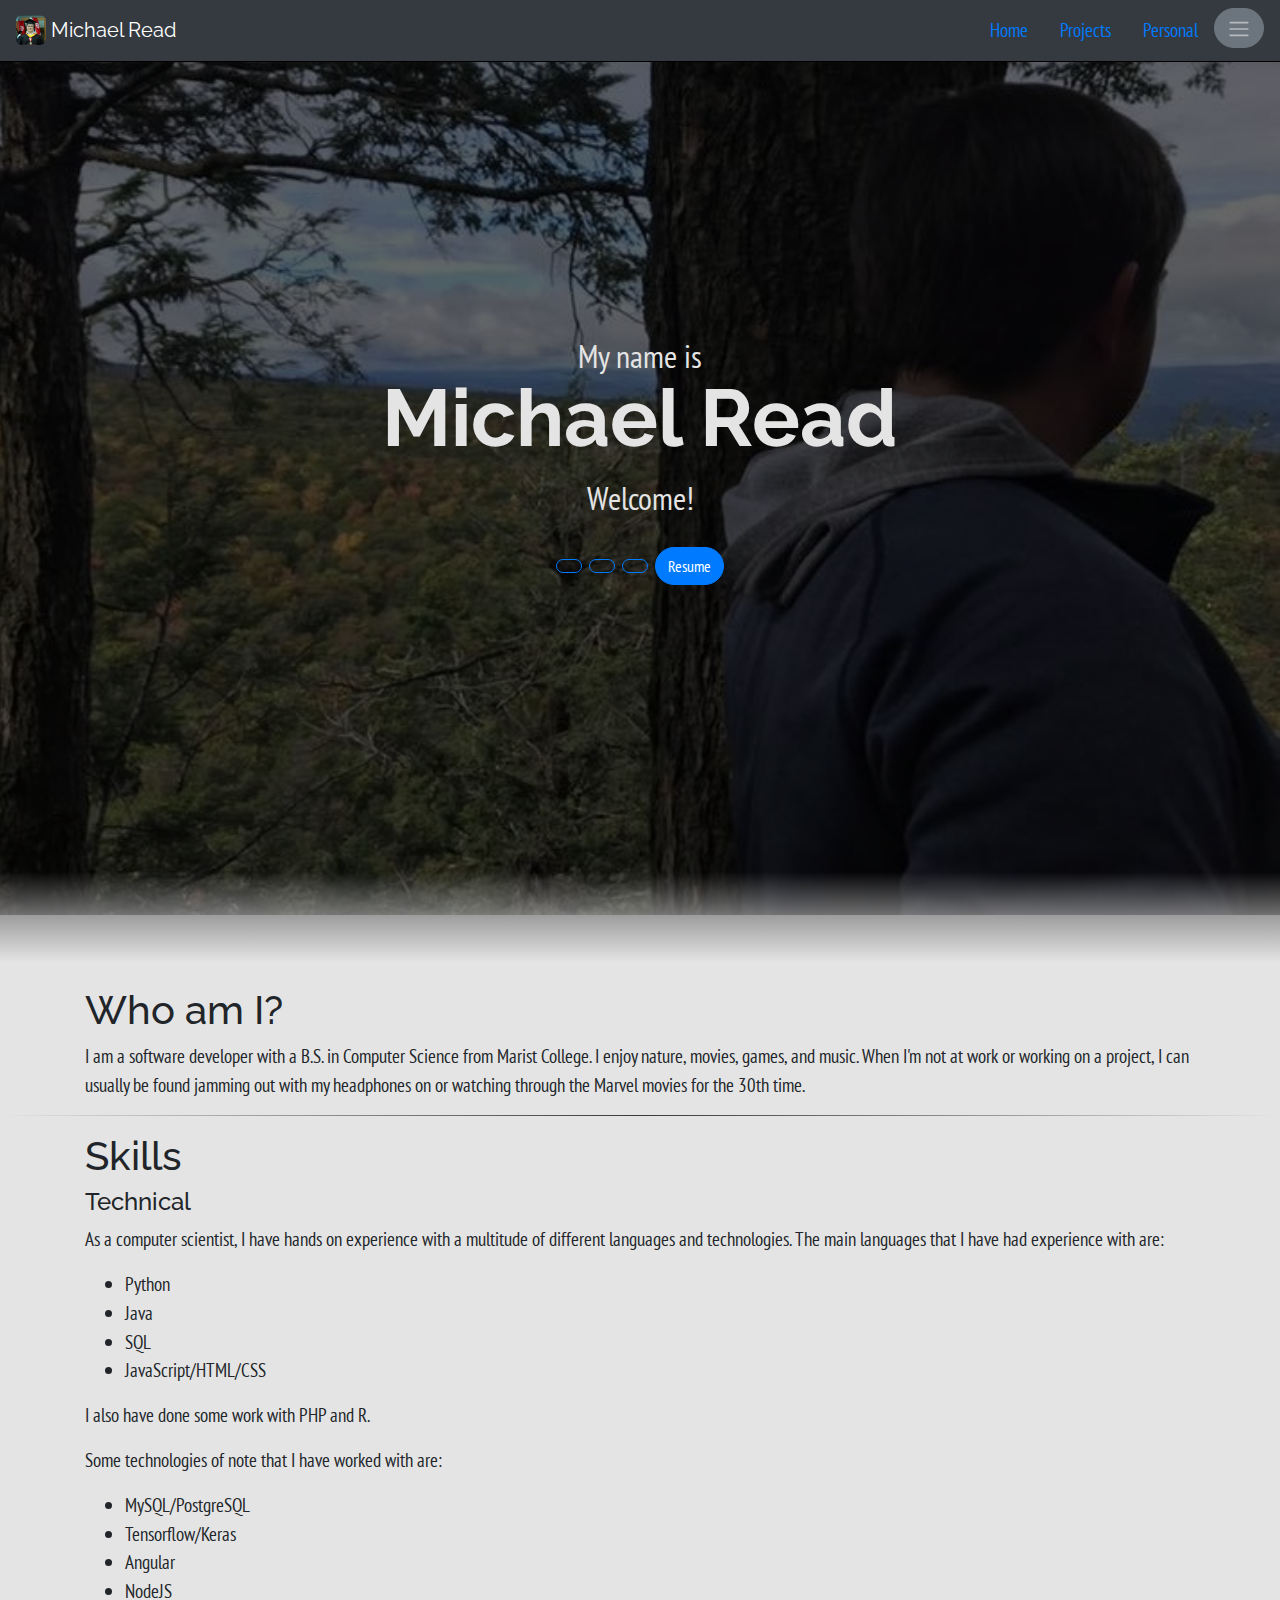
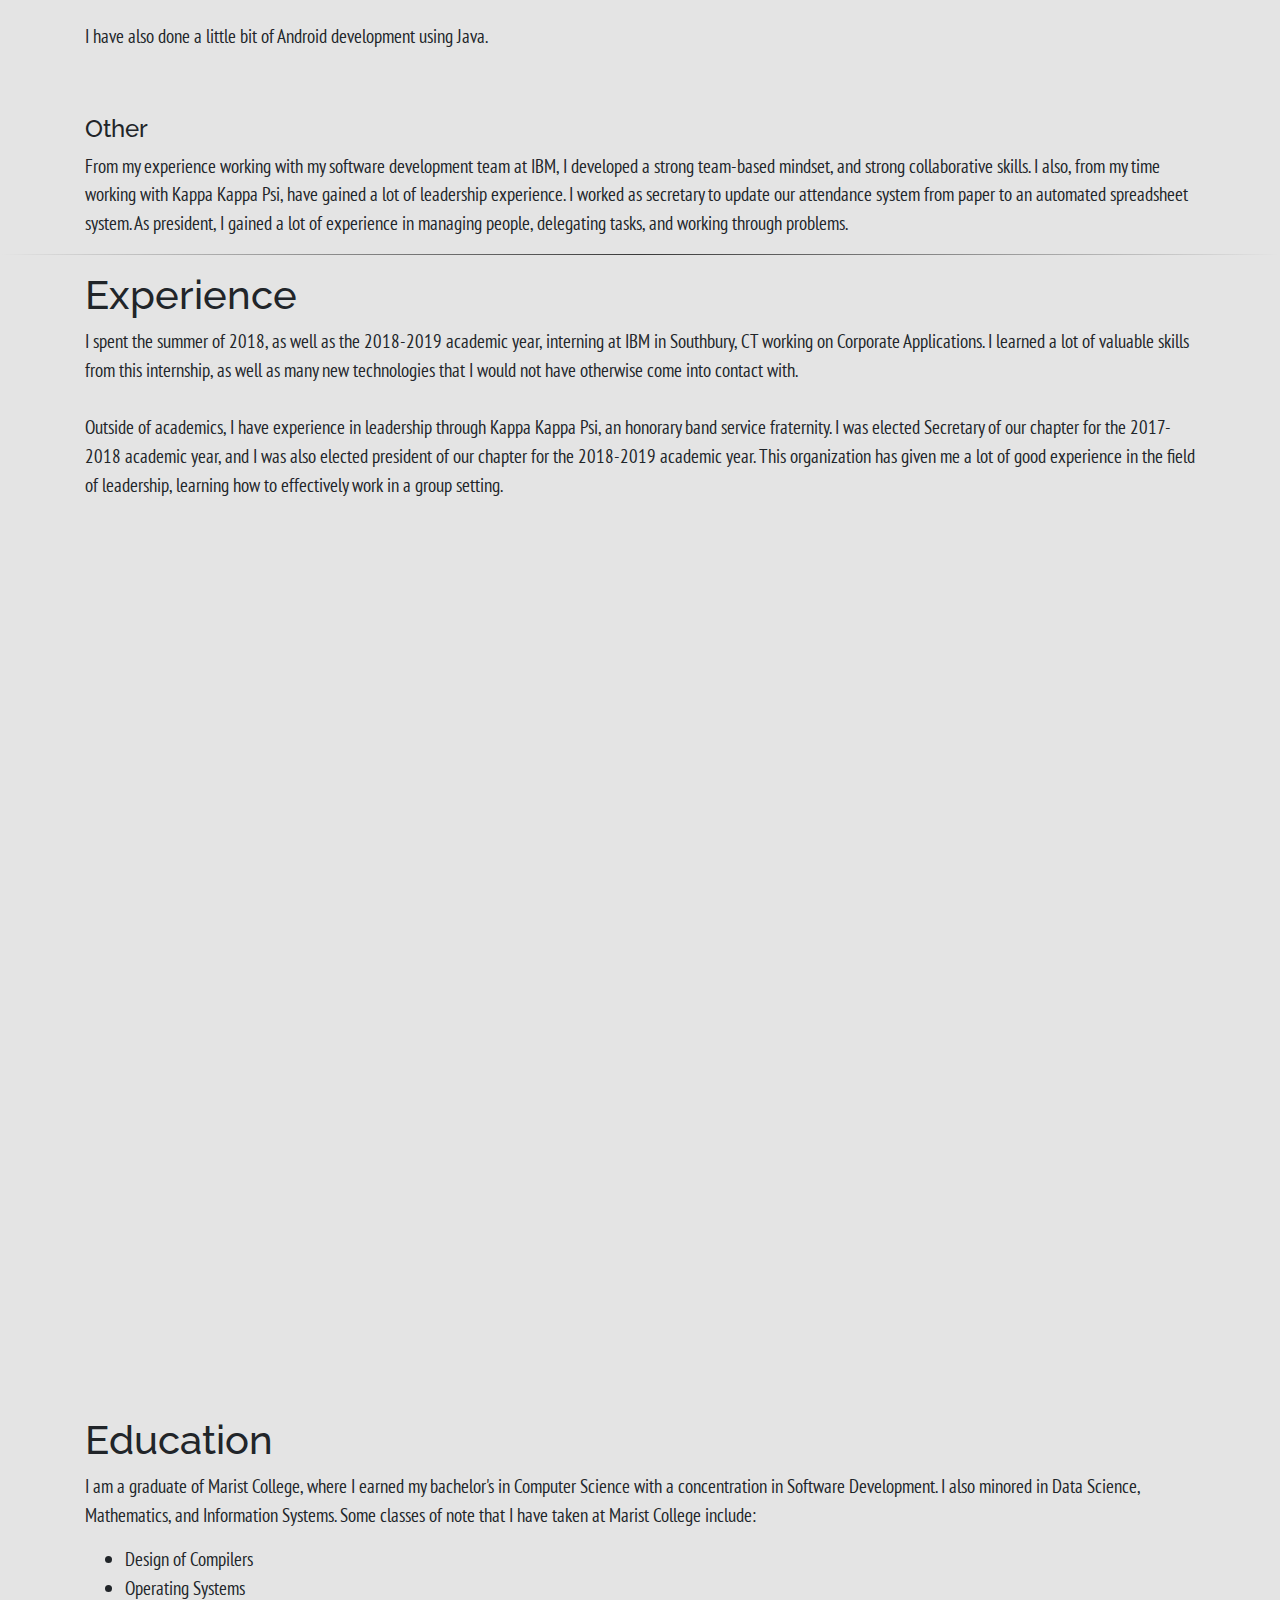
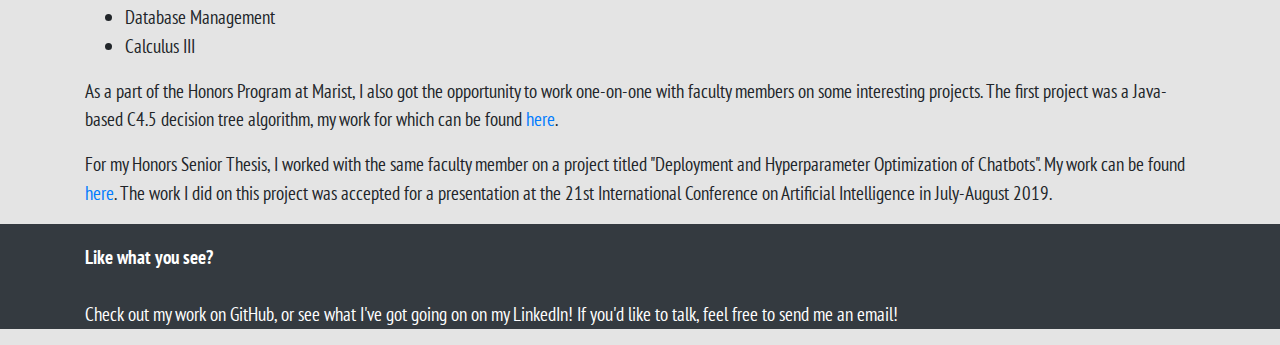
<file: index.html>
<!DOCTYPE html>

<head>
  <meta charset="UTF-8">
  <title>Michael Read</title>
  <link rel="stylesheet" type="text/css" href="css/bootstrap/bootstrap.min.css">
  <link rel="stylesheet" type="text/css" href="css/custom.css">
  <link rel="stylesheet" href="https://use.fontawesome.com/releases/v5.5.0/css/all.css" integrity="sha384-B4dIYHKNBt8Bc12p+WXckhzcICo0wtJAoU8YZTY5qE0Id1GSseTk6S+L3BlXeVIU" crossorigin="anonymous">

  <link href="https://fonts.googleapis.com/css?family=Raleway&display=swap" rel="stylesheet">
  <link href="https://fonts.googleapis.com/css?family=PT+Sans+Narrow&display=swap" rel="stylesheet">

  <script src="https://ajax.googleapis.com/ajax/libs/jquery/3.3.1/jquery.min.js"></script>
  <script src="js/bootstrap.bundle.min.js"></script>
</head>

<body data-spy="scroll" data-target="#scroll-nav" data-offset="60">
  <nav class="upper navbar sticky-top navbar-dark bg-dark">
    <a class="navbar-brand" href="#">
      <img src="images/profilePicture.jpg" width="30" height="30" style="border-radius: 20%;" class="d-inline-block align-top" alt="">
      Michael Read
    </a>

    <ul class="nav justify-content-end">
      <li class="nav-item">
        <a class="nav-link active" href="index.html">Home</a>
      </li>
      <li class="nav-item">
        <a class="nav-link" href="projects.html">Projects</a>
      </li>
      <li class="nav-item">
        <a class="nav-link" href="personal.html">Personal</a>
      </li>
      <li class="nav-item">
        <div class="dropdown dropleft">
          <button class="btn btn-secondary" type="button" id="dropdownMenuButton" data-toggle="dropdown" aria-haspopup="true" aria-expanded="false">
            <span class="navbar-toggler-icon"></span>
          </button>
          <div class="dropdown-menu" aria-labelledby="navbarDropdownMenuLink">
            <a class="dropdown-item" href="#head">Welcome</a>
            <a class="dropdown-item" href="#whoami">Who Am I?</a>
            <a class="dropdown-item" href="#skills">Skills</a>
            <a class="dropdown-item" href="#experience">Experience</a>
            <a class="dropdown-item" href="#education">Education</a>
          </div>
        </div>
      </li>
    </ul>
  </nav>

  <div class="main">

    <div id="head"></div>
    <div class="parallax-1">
      <div class="onImage">
        <div class="gradient-top">
          <div class="centered-heading">
            <p style="margin-bottom: -10px;">My name is</p>
            <h1>Michael Read</h1>
            <p>Welcome!</p>
            <p>
              <a role="button" class="btn btn-outline-primary" href="https://twitter.com/RealRainbowMike" target=_blank><i class="fab fa-twitter"></i></a>
              <a role="button" class="btn btn-outline-primary" href="https://github.com/MichaelInAction" target=_blank><i class="fab fa-github"></i></a>
              <a role="button" class="btn btn-outline-primary" href="https://www.linkedin.com/in/mread15/" target=_blank><i class="fab fa-linkedin-in"></i></a>
              <a role="button" class="btn btn-primary" href="MichaelReadResume.pdf" download="MichaelReadResume" target=_blank>Resume</a>
            </p>
          </div>
        </div>
      </div>
    </div>

    <div><br></div>

    <div class="container" style="text-align: left;">
      <h1 id="whoami">Who am I?</h1>
      <p>
        I am a software developer with a B.S. in Computer Science from Marist College. I enjoy nature, movies, games, and music.
        When I'm not at work or working on a project, I can usually be found jamming out with my headphones on or watching through
        the Marvel movies for the 30th time.
      </p>
    </div>

    <hr>

    <div class="container" style="text-align: left;">
      <h1 id="skills">Skills</h1>
      <h4>Technical</h4>
      <p>As a computer scientist, I have hands on experience with a multitude of
        different languages and technologies. The main languages that I have had experience
        with are:</p>
      <ul>
        <li>Python</li>
        <li>Java</li>
        <li>SQL</li>
        <li>JavaScript/HTML/CSS</li>
      </ul>
      <p>I also have done some work with PHP and R.</p>
      <p>Some technologies of note that I have worked with are:</p>
      <ul>
        <li>MySQL/PostgreSQL</li>
        <li>Tensorflow/Keras</li>
        <li>Angular</li>
        <li>NodeJS</li>
      </ul>
      <p>I have also done a little bit of Android development using Java.</p>
      <br>
      <br>
      <h4>Other</h4>
      <p>From my experience working with my software development team at IBM, I
        developed a strong team-based mindset, and strong collaborative skills.
        I also, from my time working with Kappa Kappa Psi, have gained a lot of leadership
        experience. I worked as secretary to update our attendance system from paper
        to an automated spreadsheet system. As president, I gained a lot of experience in
        managing people, delegating tasks, and working through problems.
      </p>
    </div>

    <hr>

    <div class="container">

      <h1 id="experience">Experience</h1>
      <p>I spent the summer of 2018, as well as the 2018-2019 academic year,
        interning at IBM in Southbury, CT working on Corporate Applications. I learned a lot of valuable skills from this internship, as well
        as many new technologies that I would not have otherwise come into contact with.
        <br>
        <br>
        Outside of academics, I have experience in leadership through Kappa Kappa Psi, an
        honorary band service fraternity. I was elected Secretary of our chapter for the 2017-2018 academic year,
        and I was also elected president of our chapter for the 2018-2019 academic year. This organization
        has given me a lot of good experience in the field of leadership, learning how to effectively
        work in a group setting.</p>
    </div>

    <div class="parallax-2">
      <div class="gradient-middle"></div>
    </div>

    <div class="container">
      <h1 id="education">Education</h1>
      <p>I am a graduate of Marist College, where I earned my bachelor's in
        Computer Science with a concentration in Software Development. I also minored in
        Data Science, Mathematics, and Information Systems. Some classes of note that I have taken at Marist College
        include:</p>

      <ul>
        <li>Design of Compilers</li>
        <li>Operating Systems</li>
        <li>Database Management</li>
        <li>Calculus III</li>
      </ul>

      <p>As a part of the Honors Program at Marist, I also got the opportunity to work one-on-one with
        faculty members on some interesting projects. The first project was a Java-based C4.5 decision tree
        algorithm, my work for which can be found <a href="https://github.com/MichaelInAction/HonorsByContract-C4.5DecisionTree" target=_blank>here</a>.</p>

      <p>For my Honors Senior Thesis, I worked with the same faculty
        member on a project titled "Deployment and Hyperparameter Optimization of Chatbots". My work can be found <a href="https://github.com/MichaelInAction/Senior_Thesis_LSTM_Chatbot" target=_blank>here</a>.
        The work I did on this project was accepted for a presentation at the 21st International Conference on Artificial Intelligence in July-August 2019.</p>



    </div>





    <footer class="footer bg-dark">
      <div class="container">
        <br>
        <p class="text-white"><b>Like what you see?</b> <br><br> Check out my work on GitHub, or see what I've got going on on my LinkedIn! If you'd like to talk, feel free to send me an email!</p>
        <span class="icon">
          <a href="https://github.com/MichaelInAction" target=_blank>
            <i class="fab fa-github"></i>
          </a>
        </span>
        <span class="icon">
          <a href="https://www.linkedin.com/in/mread15/" target=_blank>
            <i class="fab fa-linkedin-in"></i>
          </a>
        </span>
        <span class="icon">
          <a href="mailto:michael.read.75@gmail.com">
            <i class="fas fa-envelope"></i>
          </a>
        </span>
      </div>
    </footer>
    <script src="js/custom.js"></script>
  </div>
</body>

</html>
</file>
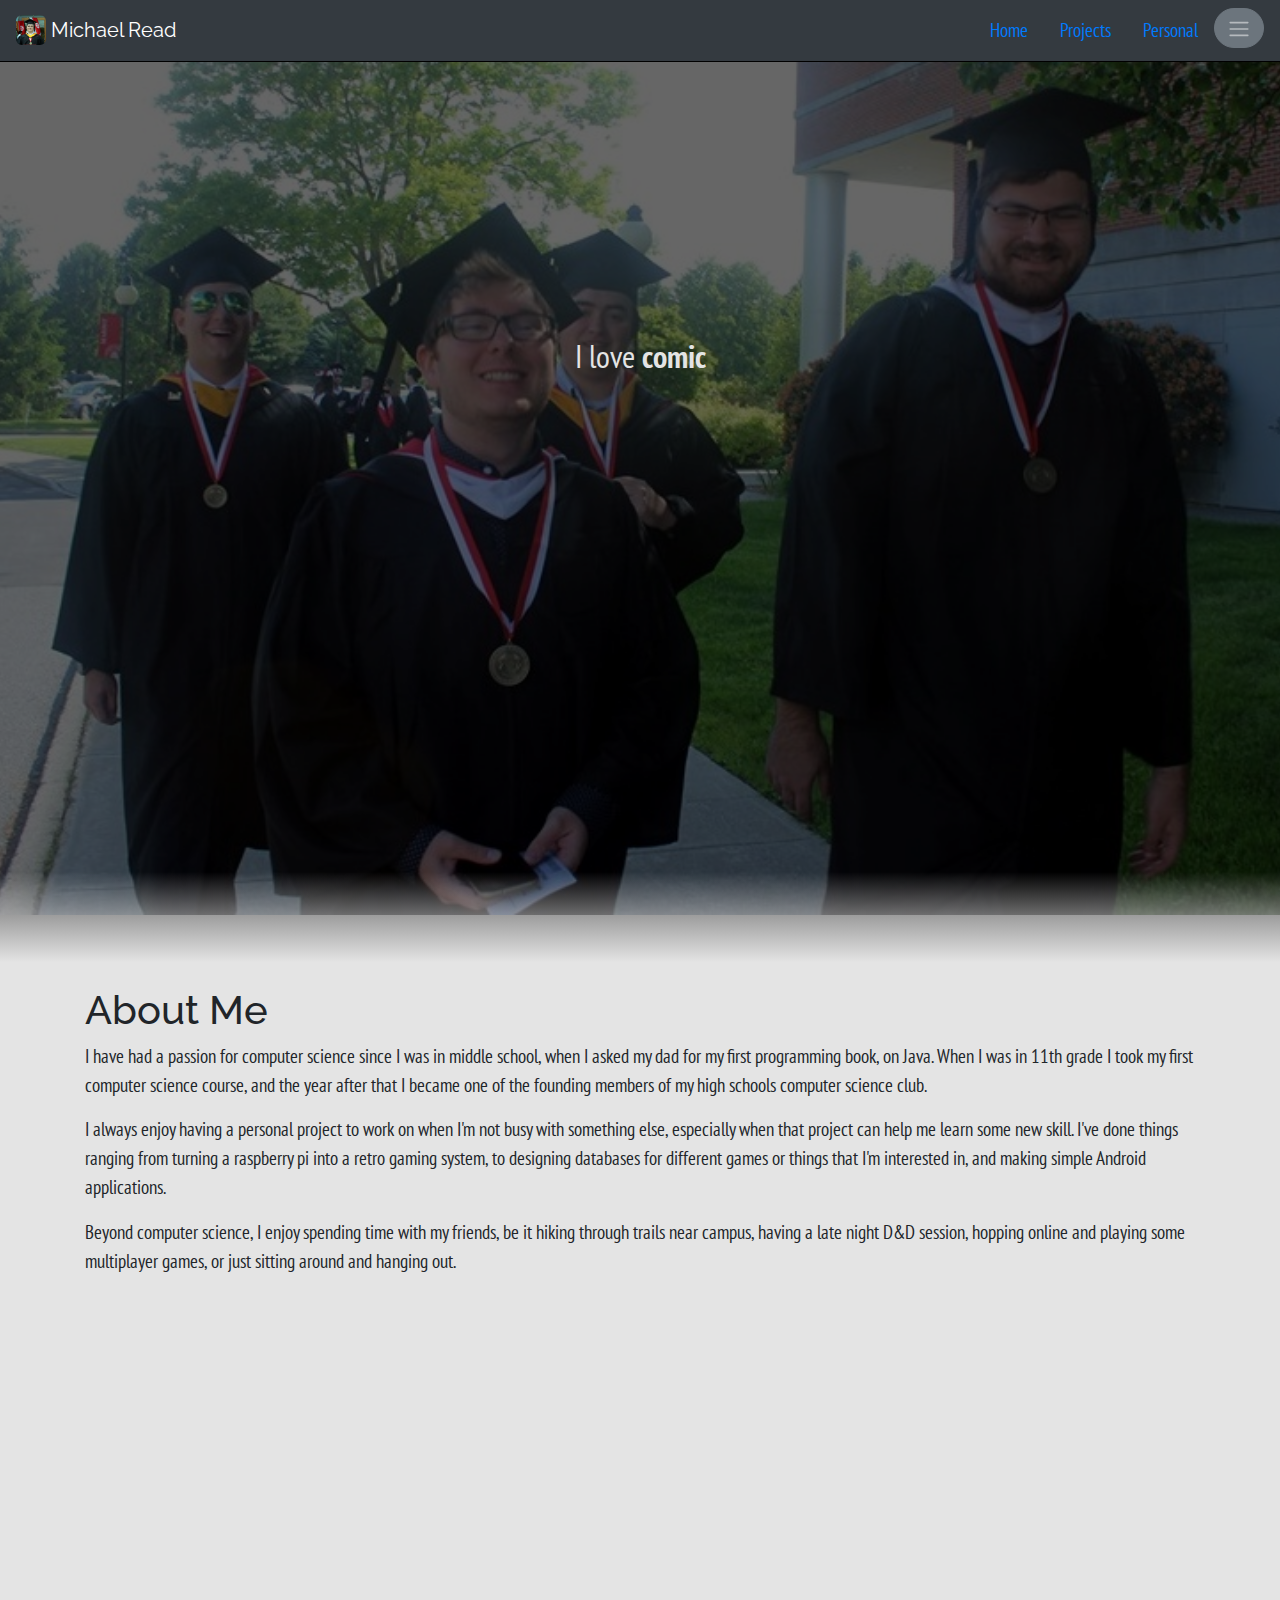
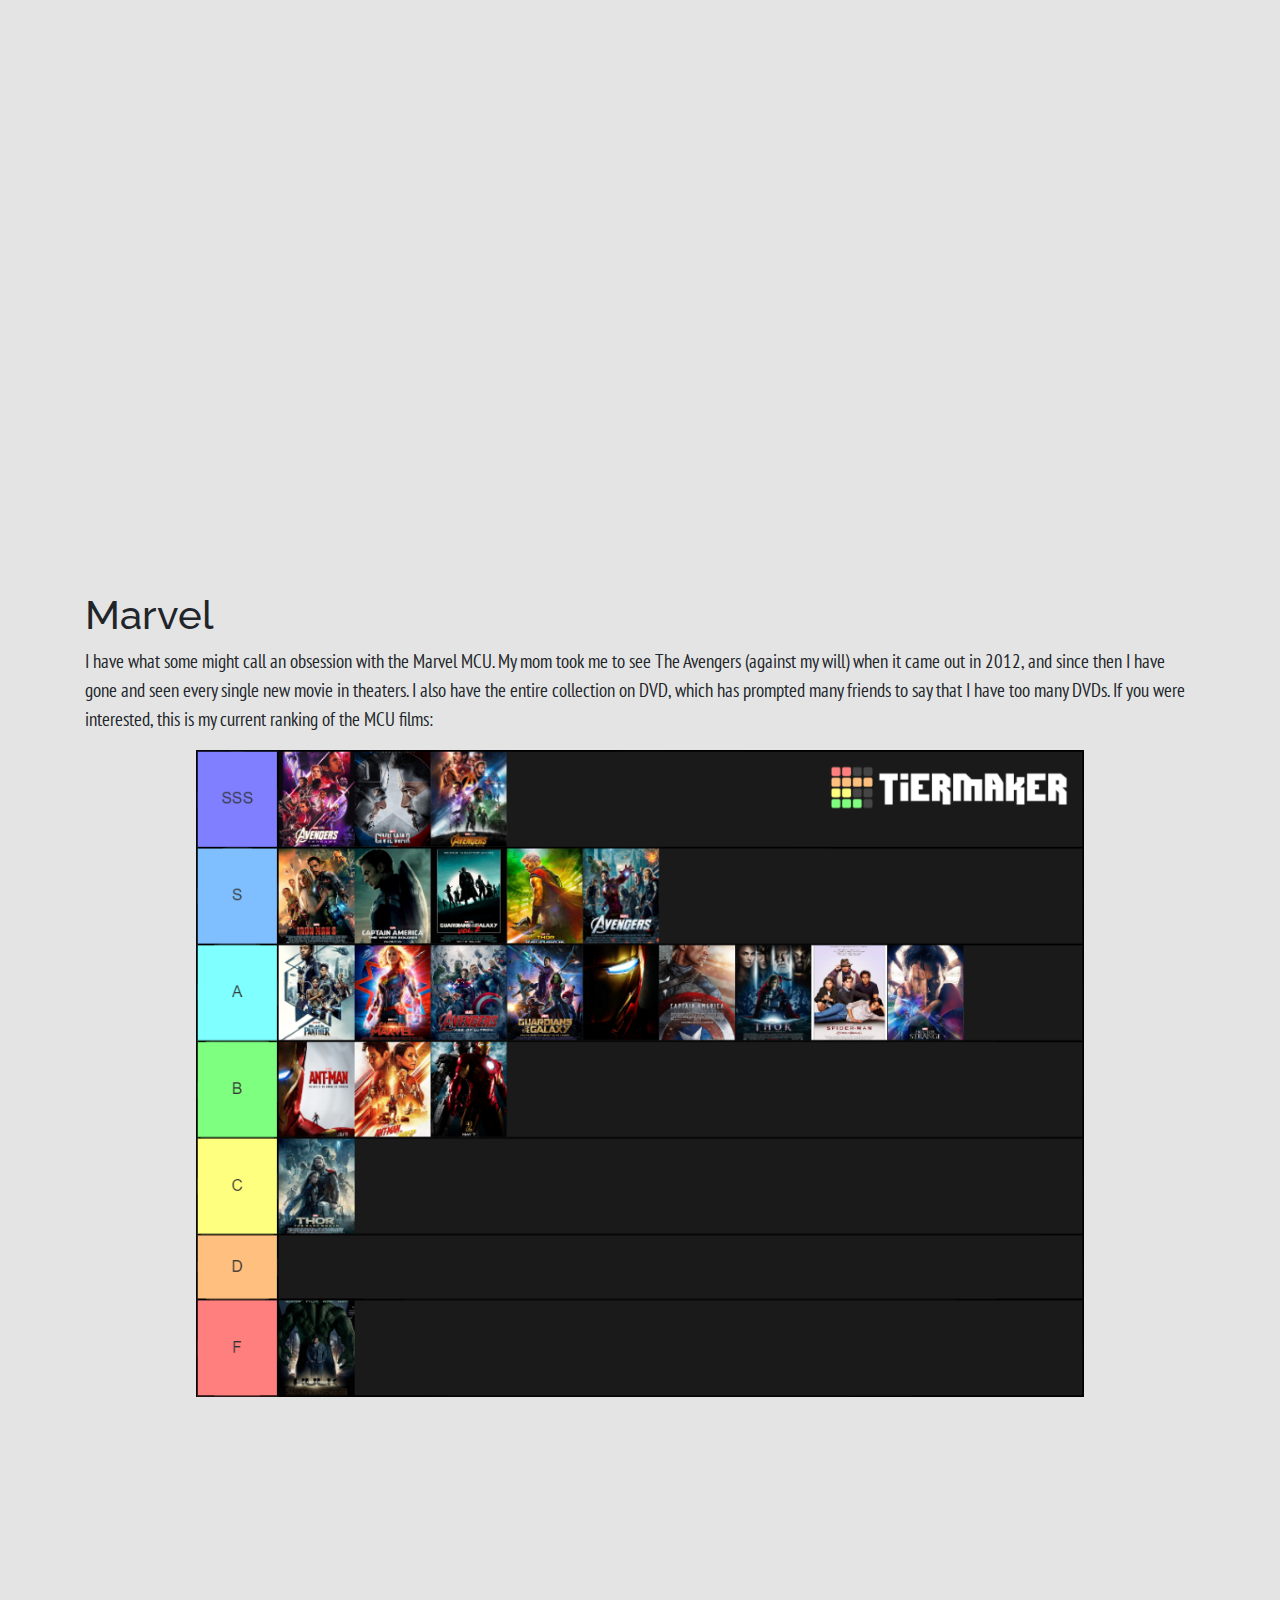
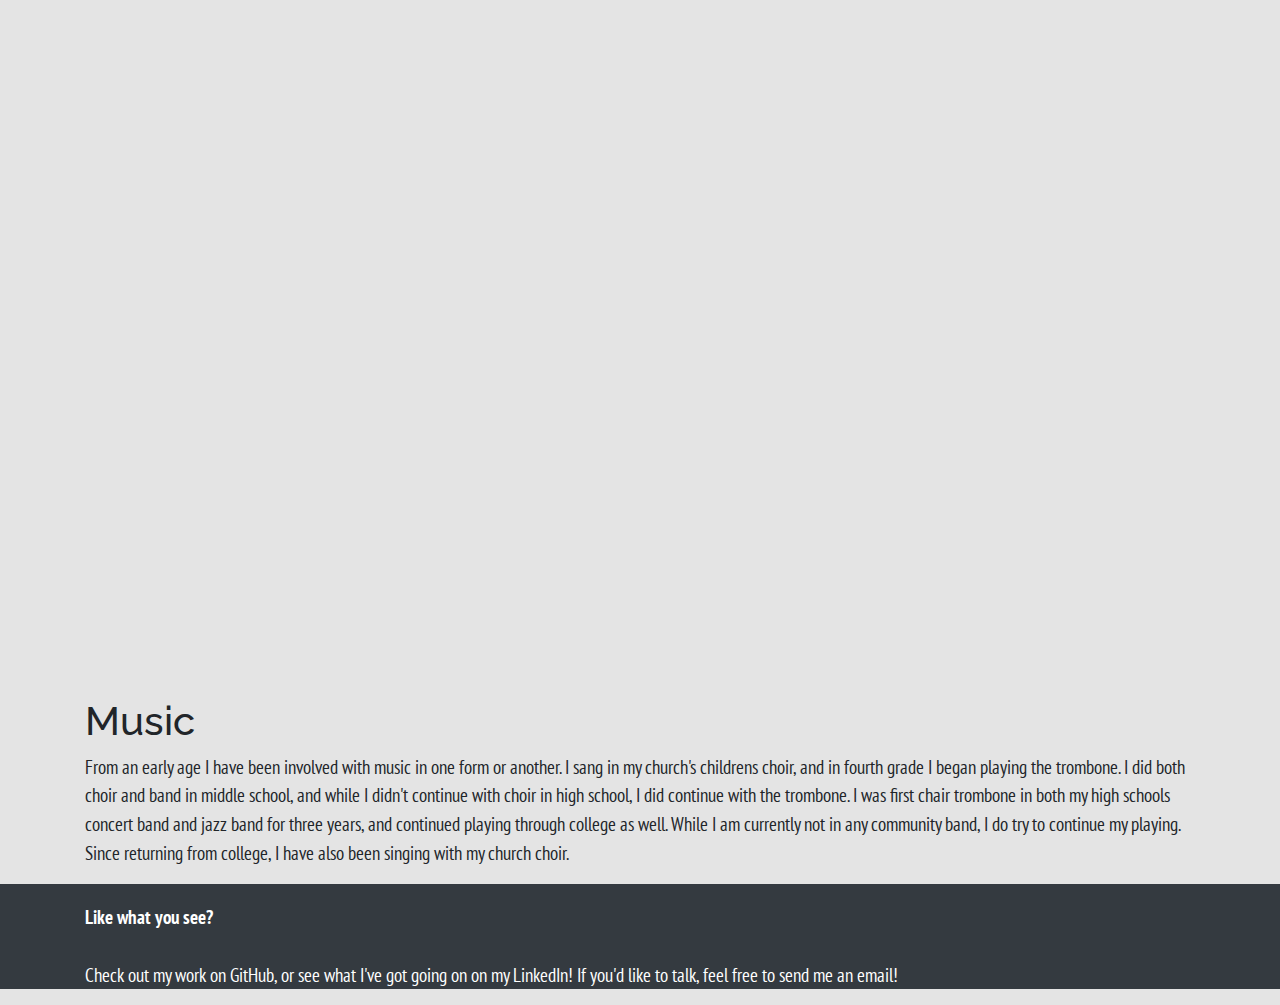
<file: personal.html>
<!DOCTYPE html>

<head>
  <meta charset="UTF-8">
  <title>Michael Read</title>
  <link rel="stylesheet" type="text/css" href="css/bootstrap/bootstrap.min.css">
  <link rel="stylesheet" type="text/css" href="css/custom.css">
  <link rel="stylesheet" href="https://use.fontawesome.com/releases/v5.5.0/css/all.css" integrity="sha384-B4dIYHKNBt8Bc12p+WXckhzcICo0wtJAoU8YZTY5qE0Id1GSseTk6S+L3BlXeVIU" crossorigin="anonymous">

  <link href="https://fonts.googleapis.com/css?family=Raleway&display=swap" rel="stylesheet">
  <link href="https://fonts.googleapis.com/css?family=PT+Sans+Narrow&display=swap" rel="stylesheet">

  <script src="https://ajax.googleapis.com/ajax/libs/jquery/3.3.1/jquery.min.js"></script>
  <script src="js/bootstrap.bundle.min.js"></script>
</head>

<body data-spy="scroll" data-target="#scroll-nav" data-offset="60">
  <nav class="upper navbar sticky-top navbar-dark bg-dark">
    <a class="navbar-brand" href="#">
      <img src="images/profilePicture.jpg" width="30" height="30" style="border-radius: 20%;" class="d-inline-block align-top" alt="">
      Michael Read
    </a>

    <ul class="nav justify-content-end">
      <li class="nav-item">
        <a class="nav-link active" href="index.html">Home</a>
      </li>
      <li class="nav-item">
        <a class="nav-link" href="projects.html">Projects</a>
      </li>
      <li class="nav-item">
        <a class="nav-link" href="personal.html">Personal</a>
      </li>
      <li class="nav-item">
        <div class="dropdown dropleft">
          <button class="btn btn-secondary" type="button" id="dropdownMenuButton" data-toggle="dropdown" aria-haspopup="true" aria-expanded="false">
            <span class="navbar-toggler-icon"></span>
          </button>
          <div class="dropdown-menu" aria-labelledby="navbarDropdownMenuLink">
            <a class="dropdown-item" href="#head">Top</a>
            <a class="dropdown-item" href="#bio">About Me</a>
            <a class="dropdown-item" href="#marvel">Marvel</a>
            <a class="dropdown-item" href="#music">Music</a>
          </div>
        </div>
      </li>
    </ul>
  </nav>

  <div id="right-border" class="sideborder bg-light">
  </div>

  <div class="main">

    <div id="head"></div>
    <div class="parallax-3">
      <div class="onImage">
        <div class="gradient-top">
          <div class="centered-heading">
            <p style="margin-bottom: -10px;"> I love
              <b class="typewrite" data-period="2000" data-type='[ "comics", "games", "programming", "machine learning", "music", "my friends" ]'>
                <span class="wrap"></span>
              </b>
            </p>
          </div>
        </div>
      </div>
    </div>

    <div><br></div>

    <div class="container" style="text-align: left;">
      <h1 id="bio">About Me</h1>
      <p>
        I have had a passion for computer science since I was in middle school,
        when I asked my dad for my first programming book, on Java. When I was
        in 11th grade I took my first computer science course, and the year after
        that I became one of the founding members of my high schools computer science
        club.
      </p>
      <p>
        I always enjoy having a personal project to work on when I'm not busy with
        something else, especially when that project can help me learn some new skill.
        I've done things ranging from turning a raspberry pi into a retro gaming system,
        to designing databases for different games or things that I'm interested in, and
        making simple Android applications.
      </p>
      <p>
        Beyond computer science, I enjoy spending time with my friends, be it
        hiking through trails near campus, having a late night D&D session, hopping
        online and playing some multiplayer games, or just sitting around and hanging out.
      </p>
    </div>

    <div class="parallax-4">
      <div class="gradient-middle"></div>
    </div>

    <div class="container">
      <h1 id="marvel">Marvel</h1>
      <p>
        I have what some might call an obsession with the Marvel MCU. My mom took
        me to see The Avengers (against my will) when it came out in 2012, and since then
        I have gone and seen every single new movie in theaters. I also have the entire
        collection on DVD, which has prompted many friends to say that I have too many
        DVDs. If you were interested, this is my current ranking of the MCU films:
      </p>
      <div style="text-align: center;">
        <img src="images/mcuTierList.png" alt="MCU Tier List" width=80%>
      </div>
    </div>

    <div class="parallax-5">
      <div class="gradient-middle"></div>
    </div>

    <div class="container">
      <h1 id="music">Music</h1>
      <p>
        From an early age I have been involved with music in one form or another.
        I sang in my church's childrens choir, and in fourth grade I began playing
        the trombone. I did both choir and band in middle school, and while I didn't
        continue with choir in high school, I did continue with the trombone.
        I was first chair trombone in both my high schools concert band and jazz
        band for three years, and continued playing through college as well. While
        I am currently not in any community band, I do try to continue my playing.
        Since returning from college, I have also been singing with my church choir.
      </p>
    </div>


    <footer class="footer bg-dark">
      <div class="container">
        <br>
        <p class="text-white"><b>Like what you see?</b> <br><br> Check out my work on GitHub, or see what I've got going on on my LinkedIn! If you'd like to talk, feel free to send me an email!</p>
        <span class="icon">
          <a href="https://github.com/MichaelInAction" target=_blank>
            <i class="fab fa-github"></i>
          </a>
        </span>
        <span class="icon">
          <a href="https://www.linkedin.com/in/mread15/" target=_blank>
            <i class="fab fa-linkedin-in"></i>
          </a>
        </span>
        <span class="icon">
          <a href="mailto:michael.read.75@gmail.com">
            <i class="fas fa-envelope"></i>
          </a>
        </span>
      </div>
    </footer>
    <script src="js/custom.js"></script>
  </div>
</body>

</html>
</file>
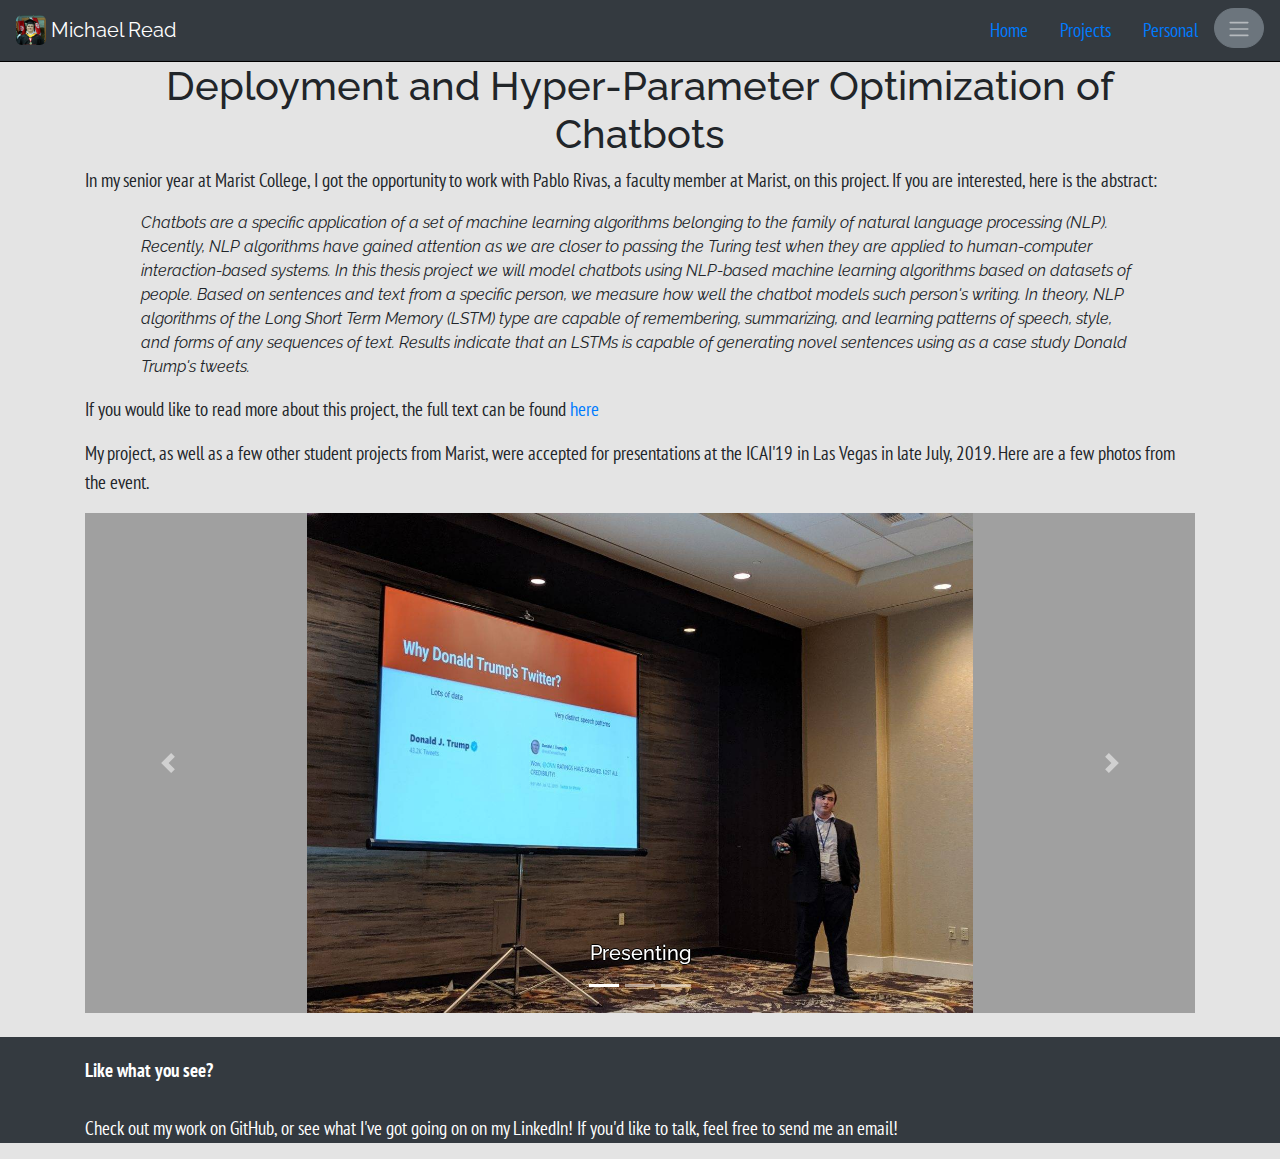
<file: projects.html>
<!DOCTYPE html>

<head>
  <meta charset="UTF-8">
  <title>Michael Read</title>
  <link rel="stylesheet" type="text/css" href="css/bootstrap/bootstrap.min.css">
  <link rel="stylesheet" type="text/css" href="css/custom.css">
  <link rel="stylesheet" href="https://use.fontawesome.com/releases/v5.5.0/css/all.css" integrity="sha384-B4dIYHKNBt8Bc12p+WXckhzcICo0wtJAoU8YZTY5qE0Id1GSseTk6S+L3BlXeVIU" crossorigin="anonymous">

  <link href="https://fonts.googleapis.com/css?family=Raleway&display=swap" rel="stylesheet">
  <link href="https://fonts.googleapis.com/css?family=PT+Sans+Narrow&display=swap" rel="stylesheet">

  <script src="https://ajax.googleapis.com/ajax/libs/jquery/3.3.1/jquery.min.js"></script>
  <script src="js/bootstrap.bundle.min.js"></script>
</head>

<body data-spy="scroll" data-target="#scroll-nav" data-offset="60">
  <nav class="upper navbar sticky-top navbar-dark bg-dark">
    <a class="navbar-brand" href="#">
      <img src="images/profilePicture.jpg" width="30" height="30" style="border-radius: 20%;" class="d-inline-block align-top" alt="">
      Michael Read
    </a>

    <ul class="nav justify-content-end">
      <li class="nav-item">
        <a class="nav-link active" href="index.html">Home</a>
      </li>
      <li class="nav-item">
  <a class="nav-link" href="projects.html">Projects</a>
</li>
      <li class="nav-item">
        <a class="nav-link" href="personal.html">Personal</a>
      </li>
      <li class="nav-item">
        <div class="dropdown dropleft">
          <button class="btn btn-secondary" type="button" id="dropdownMenuButton" data-toggle="dropdown" aria-haspopup="true" aria-expanded="false">
            <span class="navbar-toggler-icon"></span>
          </button>
          <div class="dropdown-menu" aria-labelledby="navbarDropdownMenuLink">
            <a class="dropdown-item" href="#Chatbot-Deployment">Deployment and Hyper-Parameter Optimization of Chatbots</a>
          </div>
        </div>
      </li>
    </ul>
  </nav>

  <div id="right-border" class="sideborder bg-light">
  </div>

  <div class="main">

    <div class="container" style="text-align: left;">
      <h1 class="centered-title" id="Chatbot-Deployment">Deployment and Hyper-Parameter Optimization of Chatbots</h1>
      <p>
        In my senior year at Marist College, I got the opportunity to work with Pablo Rivas, a faculty member at Marist, on this project. If you are interested, here is the abstract:
      </p>
      <blockquote style="padding-left: 5%; padding-right: 5%;"><I>Chatbots are a specific application of a set of machine learning algorithms belonging to the family of natural language processing (NLP). Recently, NLP algorithms have gained attention as we are closer to passing the Turing test
          when they are applied to human-computer interaction-based systems. In this thesis project we will model chatbots using NLP-based machine learning algorithms based on datasets of people. Based on sentences and text from a specific person, we
          measure how well the chatbot models such person's writing. In theory, NLP algorithms of the Long Short Term Memory (LSTM) type are capable of remembering, summarizing, and learning patterns of speech, style, and forms of any sequences of
          text. Results indicate that an LSTMs is capable of generating novel sentences using as a case study Donald Trump's tweets.</I></blockquote>
      <p>
        If you would like to read more about this project, the full text can be found <a href="https://csce.ucmss.com/cr/books/2019/LFS/CSREA2019/ICA2677.pdf" target=_blank>here</a>
      </p>

      <p>
        My project, as well as a few other student projects from Marist, were accepted for presentations at the ICAI'19 in Las Vegas in late July, 2019. Here are a few photos from the event.
      </p>

      <div id="carouselExampleIndicators" class="carousel slide" data-ride="carousel" style="background-color: rgb(160, 160, 160);">
        <ol class="carousel-indicators">
          <li data-target="#carouselExampleIndicators" data-slide-to="0" class="active"></li>
          <li data-target="#carouselExampleIndicators" data-slide-to="1"></li>
          <li data-target="#carouselExampleIndicators" data-slide-to="2"></li>
        </ol>
        <div class="carousel-inner">
          <div class="carousel-item active" style="text-align: center; height: 500px;">
            <img class="carousel-image" src="images/ICAI1.jpg" alt="First Slide">
            <div class="carousel-caption d-none d-md-block">
              <h5 class="bordered-text">Presenting</h5>
            </div>
          </div>
          <div class="carousel-item" style="text-align: center; height: 500px;">
            <img class="carousel-image" src="images/ICAI2.jpg" alt="Second Slide">
            <div class="carousel-caption d-none d-md-block">
              <h5 class="bordered-text">At the event</h5>
            </div>
          </div>
          <div class="carousel-item" style="text-align: center; height: 500px; vertical-align: middle;">
            <img class="carousel-image" src="images/ICAI3.jpg" alt="Third Slide">
            <div class="carousel-caption d-none d-md-block">
              <h5 class="bordered-text">With the Marist group</h5>
            </div>
          </div>
        </div>
        <a class="carousel-control-prev" href="#carouselExampleIndicators" role="button" data-slide="prev">
          <span class="carousel-control-prev-icon" aria-hidden="true"></span>
          <span class="sr-only">Previous</span>
        </a>
        <a class="carousel-control-next" href="#carouselExampleIndicators" role="button" data-slide="next">
          <span class="carousel-control-next-icon" aria-hidden="true"></span>
          <span class="sr-only">Next</span>
        </a>
      </div>
    </div>
    <br>

    <footer class="footer bg-dark">
      <div class="container">
        <br>
        <p class="text-white"><b>Like what you see?</b> <br><br> Check out my work on GitHub, or see what I've got going on on my LinkedIn! If you'd like to talk, feel free to send me an email!</p>
        <span class="icon">
          <a href="https://github.com/MichaelInAction" target=_blank>
            <i class="fab fa-github"></i>
          </a>
        </span>
        <span class="icon">
          <a href="https://www.linkedin.com/in/mread15/" target=_blank>
            <i class="fab fa-linkedin-in"></i>
          </a>
        </span>
        <span class="icon">
          <a href="mailto:michael.read.75@gmail.com">
            <i class="fas fa-envelope"></i>
          </a>
        </span>
      </div>
    </footer>
    <script src="js/custom.js"></script>
  </div>
</body>

</html>
</file>
<file: css/custom.css>
body {
  background-color: rgb(228, 228, 228);
  font-family: 'Raleway', sans-serif;
  font-size: 16px;
}

footer {
  z-index: 1;
  font-size: 0.8rem;
}

h1 {
  font-size: 2.5rem;
}

p {
  font-size: 1.2rem;
  font-family: 'PT Sans Narrow', sans-serif;
}

ul {
  font-size: 1.2rem;
  font-family: 'PT Sans Narrow', sans-serif;
}

hr {
    border: 0;
    height: 1px;
    background-image: linear-gradient(to right, rgba(0, 0, 0, 0), rgba(0, 0, 0, 0.75), rgba(0, 0, 0, 0));
}

.icon {
  color: black;
  font-size: 2rem;
  width: 2rem;
  height: 2rem;
  transition: background-color .2s;
  transition: color .2s;
}

.icon:hover {
  color: #E4E4E4;
  transition: background-color .2s;
  transition: color .2s;
}

.onImage {
  background-color: rgba(0, 0, 0, .6);
  height: 100%;
  width: 100%;
  color: rgb(228, 228, 228);
  font-size: 2rem;
}

.onImage h1 {
  font-size: 5rem;
  font-weight: bolder;
}

.onImage p {
  font-size: 2rem;
}

.parallax-1 {
  background-image: url("../images/banner.jpg");
  height: 100vh;
  width: 100%;
  background-attachment: fixed;
  background-repeat: no-repeat;
  background-size: cover;
  text-align: center;
  color: black;
}

.parallax-2 {
  background-image: url("../images/banner2.png");
  height: 100vh;
  width: 100%;
  background-attachment: fixed;
  background-repeat: no-repeat;
  background-size: cover;
  text-align: center;
  color: black;
}

.parallax-3 {
  background-image: url("../images/banner3.png");
  height: 100vh;
  width: 100%;
  background-attachment: fixed;
  background-repeat: no-repeat;
  background-size: cover;
  text-align: center;
  color: black;
}

.parallax-4 {
  background-image: url("../images/banner4.png");
  height: 100vh;
  width: 100%;
  background-attachment: fixed;
  background-repeat: no-repeat;
  background-size: cover;
  text-align: center;
  color: black;
}

.parallax-5 {
  background-image: url("../images/banner5.png");
  height: 100vh;
  width: 100%;
  background-attachment: fixed;
  background-repeat: no-repeat;
  background-size: cover;
  text-align: center;
  color: black;
}

.gradient-top {
  z-index: 2;
  height: 100%;
  width: 100%;
  background: linear-gradient(0deg, rgba(228, 228, 228, 1) 0%, rgba(228, 228, 228, 0) 10%, rgba(228, 228, 228, 0) 100%);
}

.gradient-middle {
  z-index: 2;
  height: 100%;
  background: linear-gradient(0deg, rgba(228, 228, 228, 1) 0%, rgba(228, 228, 228, 0) 10%, rgba(228, 228, 228, 0) 90%, rgba(228, 228, 228, 1) 100%);
}

.sidenav {
    border-right: 1px solid;
    border-color: black;
    height: 100%;
    width: 10%;
    min-width: 150px;
    position: fixed;
    z-index: 2;
    top: 0;
    left: 0;
    overflow-x: hidden;
    padding-top: 60px;
}

.upper {
  border-bottom: 1px solid;
  border-color: black;
}

.centered-title {
  text-align: center;
}

.centered-heading {
  padding-top: 30vh;
}

.carousel-image {
  max-height: 500px;
  max-width: 100%;
  position: absolute;
  top: 0;
  bottom: 0;
  left: 0;
  right: 0;
  margin: auto;
}

.bordered-text {
  text-shadow: -1px 0 black, 0 1px black, 1px 0 black, 0 -1px black;
}

.btn {
  border-radius: 24px;
}

@media screen and (max-height: 450px) {
  .sidenav {padding-top: 15px;}
}
</file>
